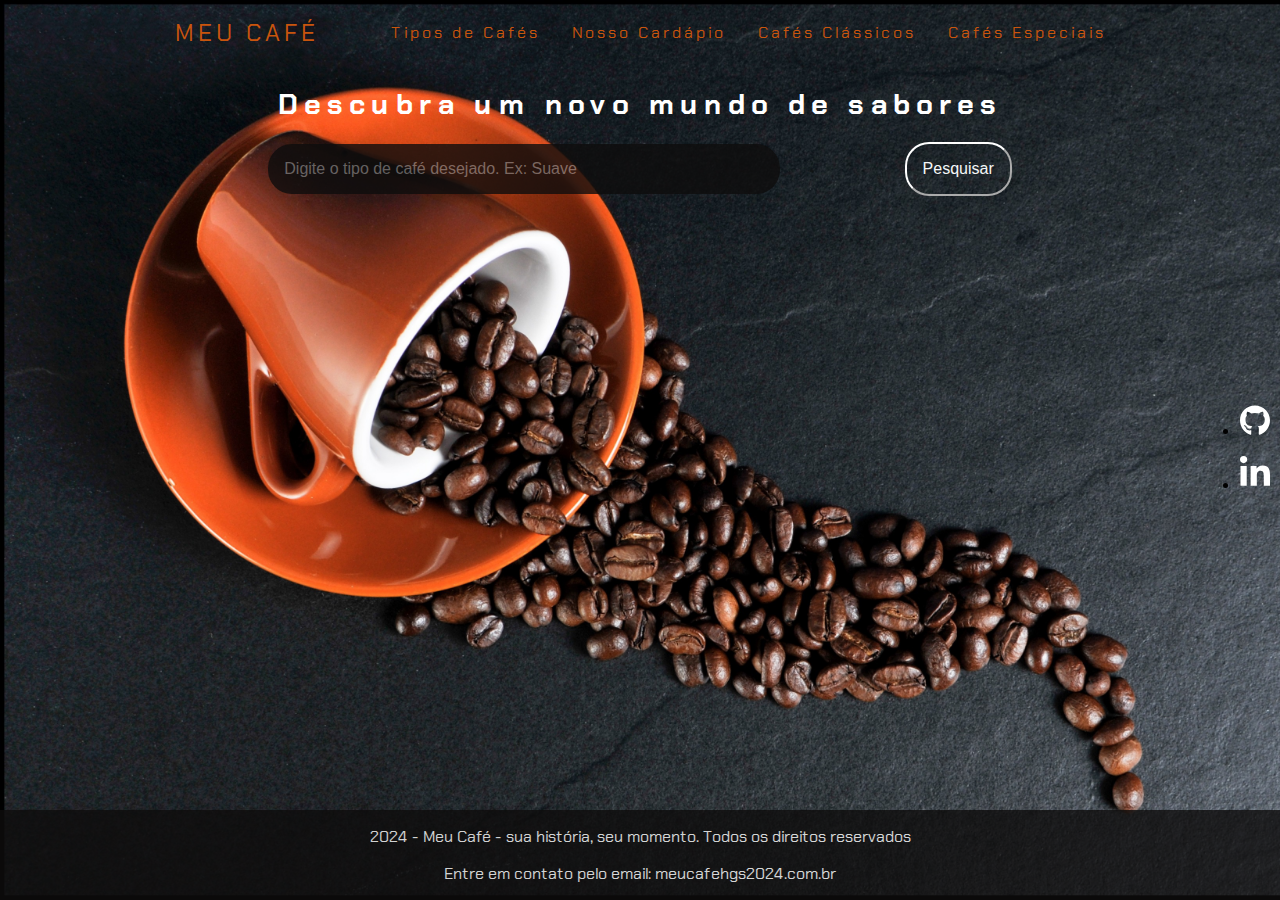
<file: index.html>
<!DOCTYPE html>
<html lang="pt-br">

    <head>
        <meta charset="UTF-8">
        <meta name="viewport" content="width=device-width, initial-scale=1.0">
        <link rel="stylesheet" href="/style.css">
        <link rel="stylesheet" href="/menu.css">
        <title>Meu Café - sua história, seu momento</title>
    </head>

    <body>
        <nav>
            <a class="logo">Meu Café</a>
            <div class="mobile-menu">
                <div class="line1"></div>
                <div class="line2"></div>
                <div class="line3"></div>
            </div>
            <ul class="nav-list">
                <li><a href="/tipoDeCafe.html">Tipos de Cafés</a></li>
                <li><a href="/home.html">Nosso Cardápio</a></li>
                <li><a href="/home.html">Cafés Clássicos</a></li>
                <li><a href="/home.html">Cafés Especiais</a></li>
            </ul>
        </nav>
        <header>
            <h1>Descubra um novo mundo de sabores</h1>
        </header>
        <main>
            <section>
                <input type="text" placeholder="Digite o tipo de café desejado. Ex: Suave" id="campo-pesquisa">
                <button onclick="pesquisar()">Pesquisar</button>
            </section>

            <section class="resultados-pesquisa" id="resultados-pesquisa"></section>

            <aside class="menu-lateral">
                <ul>
                    <li>
                        <a href="https://github.com/Ha1000tonG" target="_blank">
                            <img class="icone" src="img/github.svg" alt="Icone GitHub">
                        </a>
                    </li>

                    <li>
                        <a href="https://www.linkedin.com/in/hamilton-godoi-silveira-229b9218/" target="_blank">
                            <img class="icone" src="img/linkedin-in.svg" alt="Icone linkedin">
                        </a>

                    </li>
                </ul>
            </aside>
        </main>
        <footer>
            <p>2024 - Meu Café - sua história, seu momento. Todos os direitos reservados</p>
            <p>Entre em contato pelo email: meucafehgs2024.com.br</p>
        </footer>
        <script src="/dados.js"></script>
        <script src="/app.js"></script>
    </body>

</html>
</file>
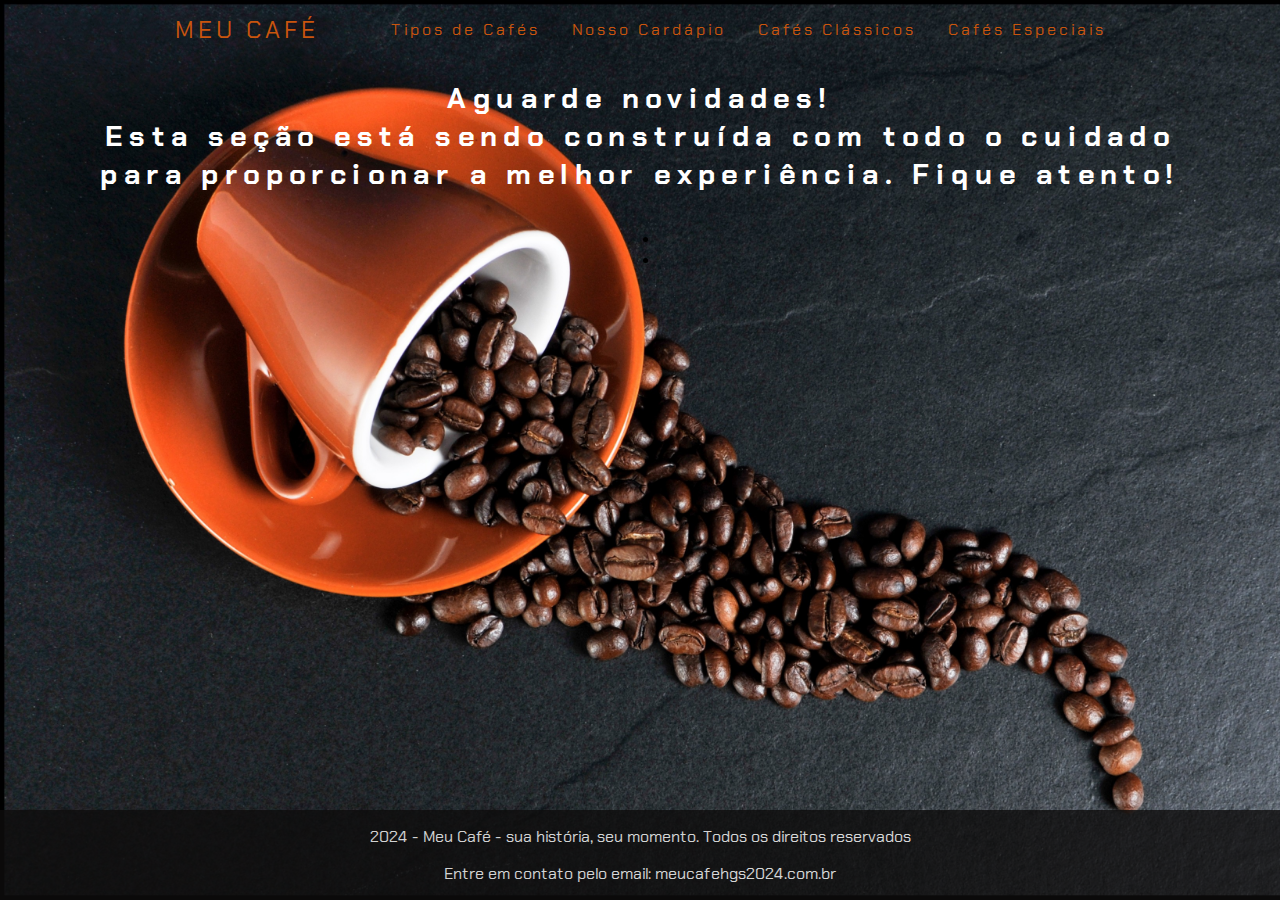
<file: home.html>
<!DOCTYPE html>
<html lang="pt-br">

    <head>
        <meta charset="UTF-8">
        <meta name="viewport" content="width=device-width, initial-scale=1.0">
        <link rel="stylesheet" href="/style.css">
        <link rel="stylesheet" href="/menu.css">
        <title>Meu Café - sua história, seu momento</title>
    </head>

    <body>
        <nav>
            <a class="logo">Meu Café</a>
            <div class="mobile-menu">
                <div class="line1"></div>
                <div class="line2"></div>
                <div class="line3"></div>
            </div>
            <ul class="nav-list">
                <li><a href="/index.html">Tipos de Cafés</a></li>
                <li><a href="#">Nosso Cardápio</a></li>
                <li><a href="#">Cafés Clássicos</a></li>
                <li><a href="#">Cafés Especiais</a></li>
            </ul>
        </nav>
        <header>
            <h1>
                Aguarde novidades! <br>
                Esta seção está sendo construída com todo o cuidado <br>
                para proporcionar a melhor experiência. Fique atento!
            </h1>
        </header>
        <main>
            <ul>
                <li>
                    <a href="https://github.com/Ha1000tonG" target="_blank">
                        <img class="icone" src="img/github.svg" alt="Icone GitHub">
                    </a>
                </li>

                <li>
                    <a href="https://www.linkedin.com/in/hamilton-godoi-silveira-229b9218/" target="_blank">
                        <img class="icone" src="img/linkedin-in.svg" alt="Icone linkedin">
                    </a>

                </li>
            </ul>
            </aside>
        </main>
        <footer>
            <p>2024 - Meu Café - sua história, seu momento. Todos os direitos reservados</p>
            <p>Entre em contato pelo email: meucafehgs2024.com.br</p>
        </footer>
        <script src="/dados.js"></script>
        <script src="/app.js"></script>
    </body>

</html>
</file>
<file: style.css>
/* Importa a fonte Chakra Petch do Google Fonts */
@import url('https://fonts.googleapis.com/css2?family=Chakra+Petch:ital,wght@0,300;0,400;0,500;0,600;0,700;1,300;1,400;1,500;1,600;1,700&display=swap');


/* Importa a fonte Roboto do Google Fonts */
@import url('https://fonts.googleapis.com/css2?family=Montserrat:ital,wght@0,100..900;1,100..900&family=Playfair+Display:ital,wght@0,400..900;1,400..900&family=Roboto:ital,wght@0,100;0,300;0,400;0,500;0,700;0,900;1,100;1,300;1,400;1,500;1,700;1,900&display=swap');


/* Estiliza o corpo da página */
body {
    font-family: "Chakra Petch", sans-serif;
    /* Define a fonte padrão */
    background-image: url(img/coffee.jpg);
    background-size: cover;
    background-repeat: no-repeat;
    display: flex;
    /* Usa Flexbox para layout */
    flex-direction: column;
    /* Alinha os itens na vertical */
    align-items: center;
    /* Centraliza os itens horizontalmente */
    justify-content: center;
    /* Centraliza os itens verticalmente */
    height: 100vh;
    /* Preenche a altura total da viewport */
    margin: 0;
    padding: 0;
    border: 0;
}

/* Estiliza os títulos h1 */
h1 {
    font-size: 1.8rem;
    /* Tamanho da fonte */
    color: #ffffff;
    /* Cor do texto */
    text-align: center;
    /* Alinha o texto ao centro */
    letter-spacing: 0.4rem;
    /* Espaçamento entre letras */
}

/* Estiliza as seções da página */
section {
    display: flex;
    /* Usa Flexbox para layout */
    flex-direction: row;
    /* Alinha os itens na vertical */
    justify-content: space-evenly;
    /* Distribuir o espaço entre os itens */
    align-items: center;
    /* Centraliza os itens horizontalmente */
    margin-bottom: 2rem;
    /* Espaçamento abaixo de cada seção */
}

/* Estiliza os inputs dentro das seções */
section input {
    display: flex;
    /* Usa Flexbox para layout */
    flex-direction: row;
    width: 30rem;
    /* Largura dos inputs */
    border: none;
    /* Remove a borda padrão */
    padding: 1rem;
    /* Espaçamento interno */
    border-radius: 1.5rem;
    /* Borda arredondada */
    background: #0e0d0d;
    opacity: 0.8;
    color: #ffffff;
    /* Cor do texto */
    font-size: 1rem;
    /* Tamanho da fonte */

}

section input:focus {
    outline: none;
    background: #0e0d0d;
    opacity: 0.8;
    color: #ffffff;
}

/* Estiliza os botões dentro das seções */
section button {
    padding: 1rem;
    /* Espaçamento interno do botão */
    border-color: #ffffff;
    /* Remove a borda padrão */
    border-radius: 1.5rem;
    /* Borda arredondada */
    background: none;
    color: #F5F7F8;
    /* Cor do texto do botão */
    font-size: 1rem;
    /* Tamanho da fonte */
    cursor: pointer;
    /* Muda o cursor para indicar que é clicável */
}

/* Estiliza a caixa de resultados da pesquisa */
.resultados-pesquisa {
    display: flex;
    /* Usa Flexbox para layout */
    flex-direction: column;
    /* Alinha os itens na vertical */
    width: 60rem;
    /* Largura máxima da caixa de resultados */
    height: 46vh;
    /* Altura máxima da caixa de resultados */
    overflow-y: auto;
    /* Adiciona rolagem vertical se necessário */
    margin-top: 1rem;
    /* Espaçamento acima da caixa de resultados */
    padding: 1rem;
    /* Espaçamento interno */
    border-radius: 0.6rem;
    /* Borda arredondada */
}

/* Estiliza cada item de resultado */
.item-resultado {
    font-family: "Roboto";
    background: #0e0d0d;
    opacity: 0.8;
    /* Cor de fundo dos itens */
    border-radius: 0.6rem;
    /* Borda arredondada */
    padding: 1rem;
    /* Espaçamento interno */
    margin-bottom: 1rem;
    /* Espaçamento abaixo dos itens */

}

/* Estiliza os títulos dentro dos itens de resultado */
.item-resultado h2 {
    font-size: 1.5rem;
    /* Tamanho da fonte */
    color: #222831;
    /* Cor do texto */
}

/* Estiliza os links dentro dos itens de resultado */
.item-resultado a {
    font-family: "Chakra Petch", sans-serif;
    text-decoration: none;
    /* Remove o sublinhado padrão dos links */
    color: #ffffff;
    /* Cor do texto dos links */
}

/* Estiliza os links quando são passados o mouse sobre */
.item-resultado a:hover {
    text-decoration: underline;
    /* Adiciona sublinhado ao passar o mouse */
}

/* Estiliza a descrição meta dentro dos itens de resultado */
.descricao-meta {
    color: white;
    /* Cor do texto */
    margin: 1.5rem;
    /* Margem acima e abaixo */
}

/* Estiliza o rodapé da página */
footer {
    background: #0e0d0d;
    opacity: 0.8;
    color: #ffffff;
    /* Cor do texto */
    text-align: center;
    /* Alinha o texto ao centro */
    padding: 0;
    /* Espaçamento interno */
    width: 100%;
    /* Largura total da página */
    position: absolute;
    /* Posiciona o rodapé */
    bottom: 0;
    /* Alinha ao fundo da página */
    font-size: 1rem;
    /* Tamanho da fonte */
}

.texto-branco {
    color: white;
    background-color: rgba(50, 48, 45, 0.7);
    opacity: 1;
    /* 50% de opacidade */
    font-size: 14px;
    /* Ajuste o tamanho da fonte conforme necessário */
    padding: 6px;
    /* Adiciona um espaço interno ao redor do texto */
    border-radius: 1.5rem;
    /* Borda arredondada */
}

/*meu-lateral referece aos icones do git e linkedin*/
.menu-lateral {
    position: fixed;
    top: 0;
    right: 0;
    width: 90px;
    display: flex;
    justify-content: center;
    align-items: center;
    min-height: 100vh;
}

.menu-lateral ul {
    display: flex;
    flex-direction: column;
    gap: 15px;
}

.menu-lateral .icone {
    width: 30px;
    filter: invert(1);
    transition: 0.3s ease-in-out;
}

.menu-lateral .icone:hover {
    transform: scale(1.2);
}

@media (max-width: 768px) {
    body {
        font-size: 16px;
    }

    .container {
        flex-direction: column;
    }

    .resultados-pesquisa {
        width: 100%;
    }

    .menu-lateral {
        display: none;
        /* Esconder a menu lateral em telas pequenas */
    }

}
</file>
<file: menu.css>
/* Importa a fonte Chakra Petch do Google Fonts */
@import url('https://fonts.googleapis.com/css2?family=Chakra+Petch:ital,wght@0,300;0,400;0,500;0,600;0,700;1,300;1,400;1,500;1,600;1,700&display=swap');

a {
    font-family: "Chakra Petch", sans-serif;
    font-size: 1.0rem;
    color: #c9550d;
    text-decoration: none;
    transition: 0.3s;
}

a:hover {
    opacity: 0.7;
}

.logo {
    font-size: 24px;
    text-transform: uppercase;
    letter-spacing: 4px;
}

nav {
    display: flex;
    justify-content: space-around;
    align-items: center;

    height: 8vh;
}

main {
    background-size: cover;
    height: 92vh;
}

.nav-list {
    list-style: none;
    display: flex;
}

.nav-list li {
    letter-spacing: 3px;
    margin-left: 32px;
}

.mobile-menu {
    display: none;
    cursor: pointer;
}

.mobile-menu div {
    width: 32px;
    height: 2px;
    background: #fff;
    margin: 8px;
    transition: 0.3s;
}

@media (max-width: 768px) {
    nav {
        display: block;
        justify-content: center;
        text-align: center;

    }

    .nav-list {
        padding: 0;
        margin: 0;

    }

    .nav-list li {
        padding: 0;
        letter-spacing: 1px;
        margin-left: 5;
    }

    a.logo {
        font-size: 20px;
        text-transform: uppercase;
        letter-spacing: 4px;
        white-space: nowrap;
        overflow: hidden;
        text-overflow: ellipsis;
        text-align: center;
    }

    a {
        font-size: 0.80rem;
        text-decoration: none;
        transition: 0.3s;
        white-space: nowrap;
        overflow: hidden;
        text-overflow: ellipsis;

    }

    ul.nav-list {
        padding: 0;
        margin: 0;

    }
}
</file>
